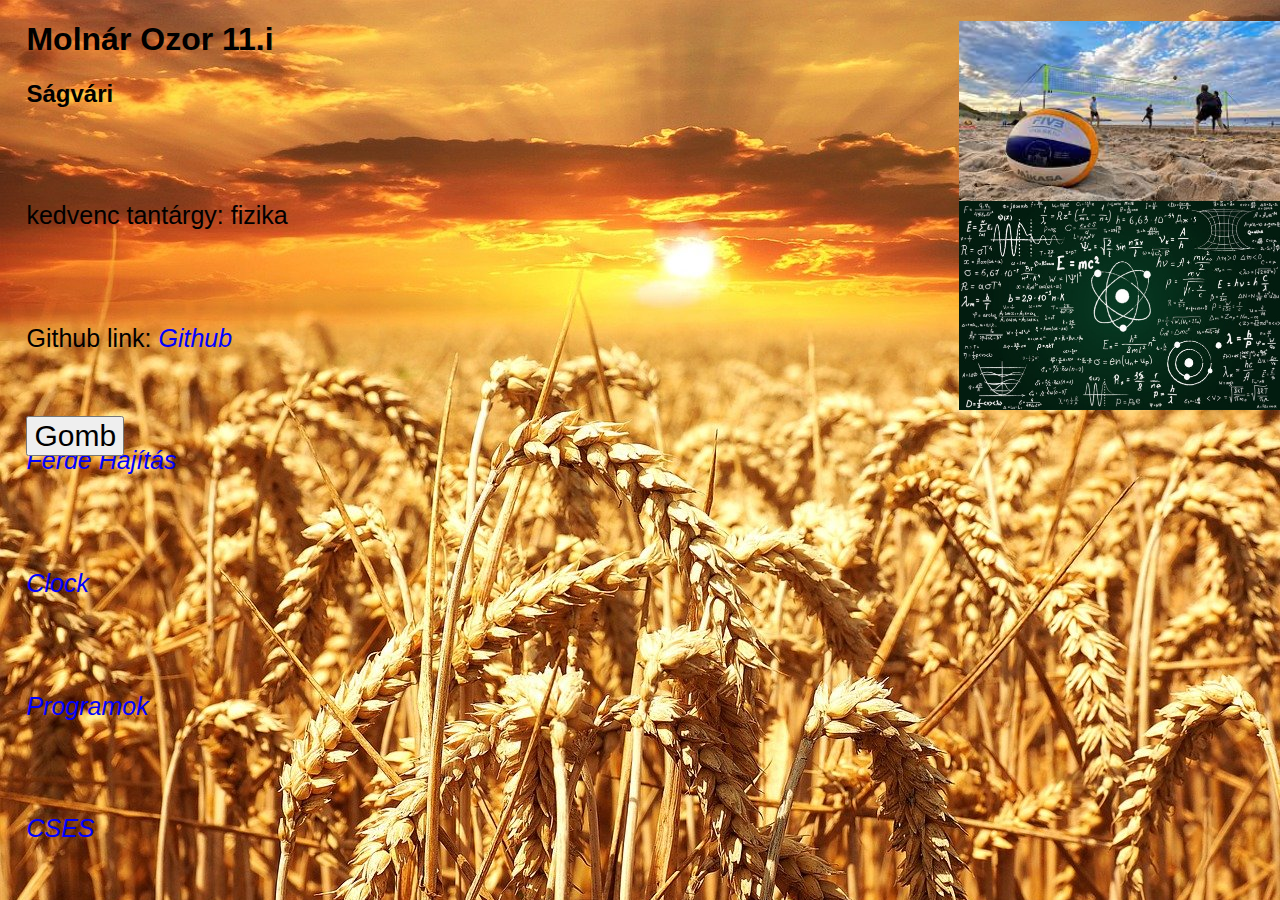
<file: index.html>
<!DOCTYPE html>
<html lang="en">
<head>
    <meta charset="UTF-8">
    <meta http-equiv="X-UA-Compatible" content="IE=edge">
    <meta name="viewport" content="width=device-width, initial-scale=1.0">
    <title>Személyiség☺</title>
    <link rel="stylesheet" href="styles.css">
</head>
<body>
<h1>Molnár Ozor 11.i  <img src="volleyball.jpg" style="float:right; width:8.5cm"></h1>
<h2>Ságvári</h2>
<p>
    kedvenc tantárgy: fizika <img src="physics.jpg" style="float:right; width:8.5cm">
</p>
<p>
    Github link: <a href="https://github.com/MolnarOzor" target="_blank">Github</a>
</p>
<button type="button" id="gomb">Gomb</button>
<p><a href="ferde_hajitas.html" target="_blank">Ferde Hajítás</a></p>
<p><a href="clock.html" target="_blank">Clock</a></p>
<p><a href="programok.html" target="_blank">Programok</a></p>
<p><a href="https://cses.fi/problemset/" target="_blank">CSES</a></p>


<script>
var b = document.querySelector("button");
b.addEventListener("mouseover",change);
function change()
{
    var i = Math.floor(Math.random()*675)+1;
    var j = Math.floor(Math.random()*675)+1;
    b.style.left = i+"px";
    b.style.top = j+"px";
}
</script>
</body>
</html>
</file>
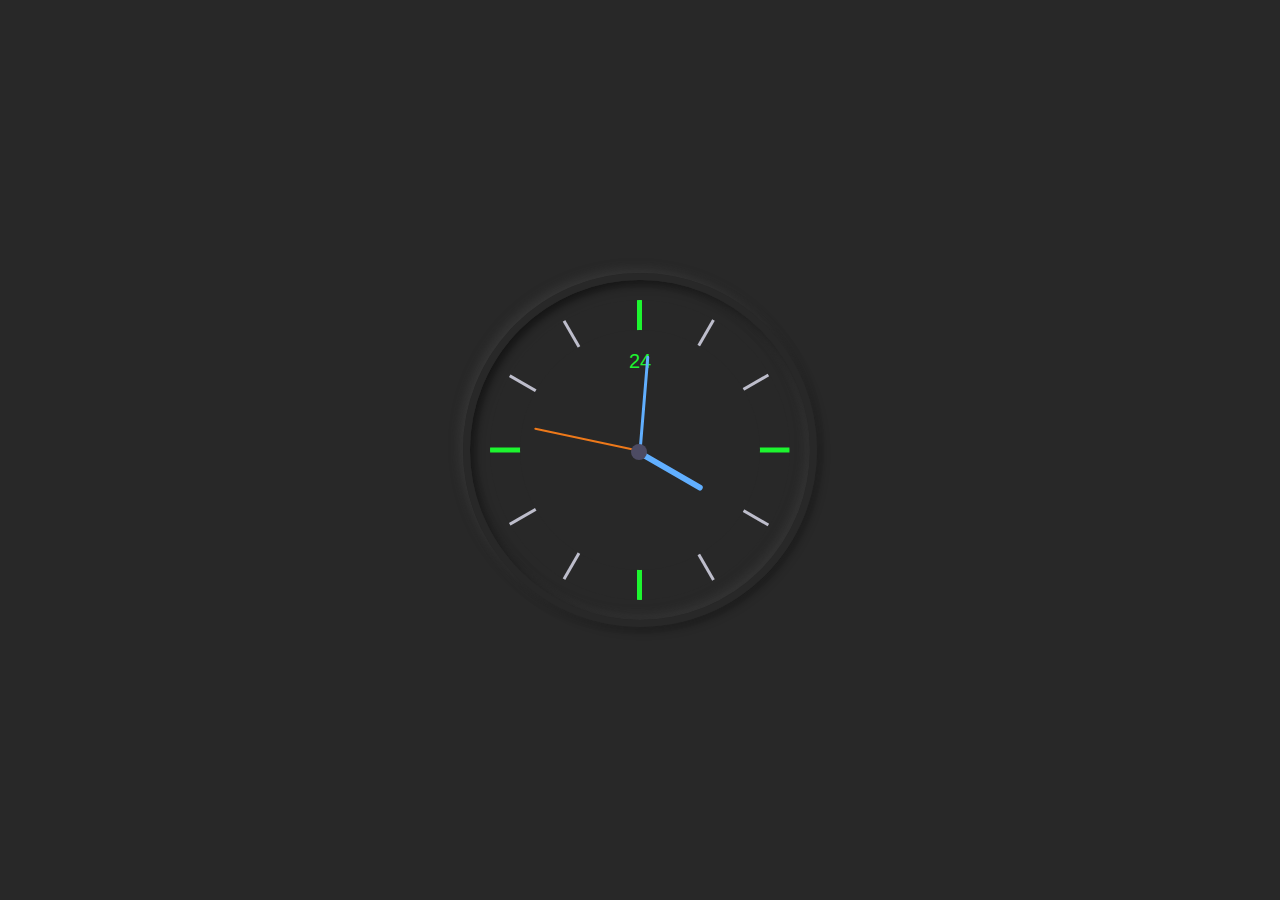
<file: clock.html>
<!DOCTYPE html>
<html lang="en">
<head>
    <meta charset="UTF-8">
    <meta http-equiv="X-UA-Compatible" content="IE=edge">
    <meta name="viewport" content="width=device-width, initial-scale=1.0">
    <link rel="stylesheet" href="style.css">
    <title>Document</title>
</head>
<body>

    <div class="clock">
        <div class="outer-clock-face">
            <div class="marking marking-one"></div>
            <div class="marking marking-two"></div>
            <div class="marking marking-three"></div>
            <div class="marking marking-four"></div>
            <div class="inner-clock-face">
                <div class="hand hour-hand"></div>
                <div class="hand min-hand"></div>
                <div class="hand second-hand"></div>    
                <div id="datebox"><p><span id="date">?</span></p></div>
            </div>
        </div> 
</body>
<script>
    const secondHand = document.querySelector('.second-hand');
    const minsHand = document.querySelector('.min-hand');
    const hourHand = document.querySelector('.hour-hand');

    function setDate() {
        const now = new Date();

        const seconds = now.getSeconds();
        const secondsDegrees = ((seconds / 60) * 360) + 90;
        secondHand.style.transform = `rotate(${secondsDegrees}deg)`;

        const mins = now.getMinutes();
        const minsDegrees = ((mins / 60) * 360) + ((seconds/60)*6) + 90;
        minsHand.style.transform = `rotate(${minsDegrees}deg)`;

        const hour = now.getHours();
        const hourDegrees = ((hour / 12) * 360) + ((mins/60)*30) + 90;
        hourHand.style.transform = `rotate(${hourDegrees}deg)`;

        const day = now.getDate();
        document.getElementById('date').innerHTML = day;
    }

    setInterval(setDate, 1000);

setDate();






</script>
</html>
</file>
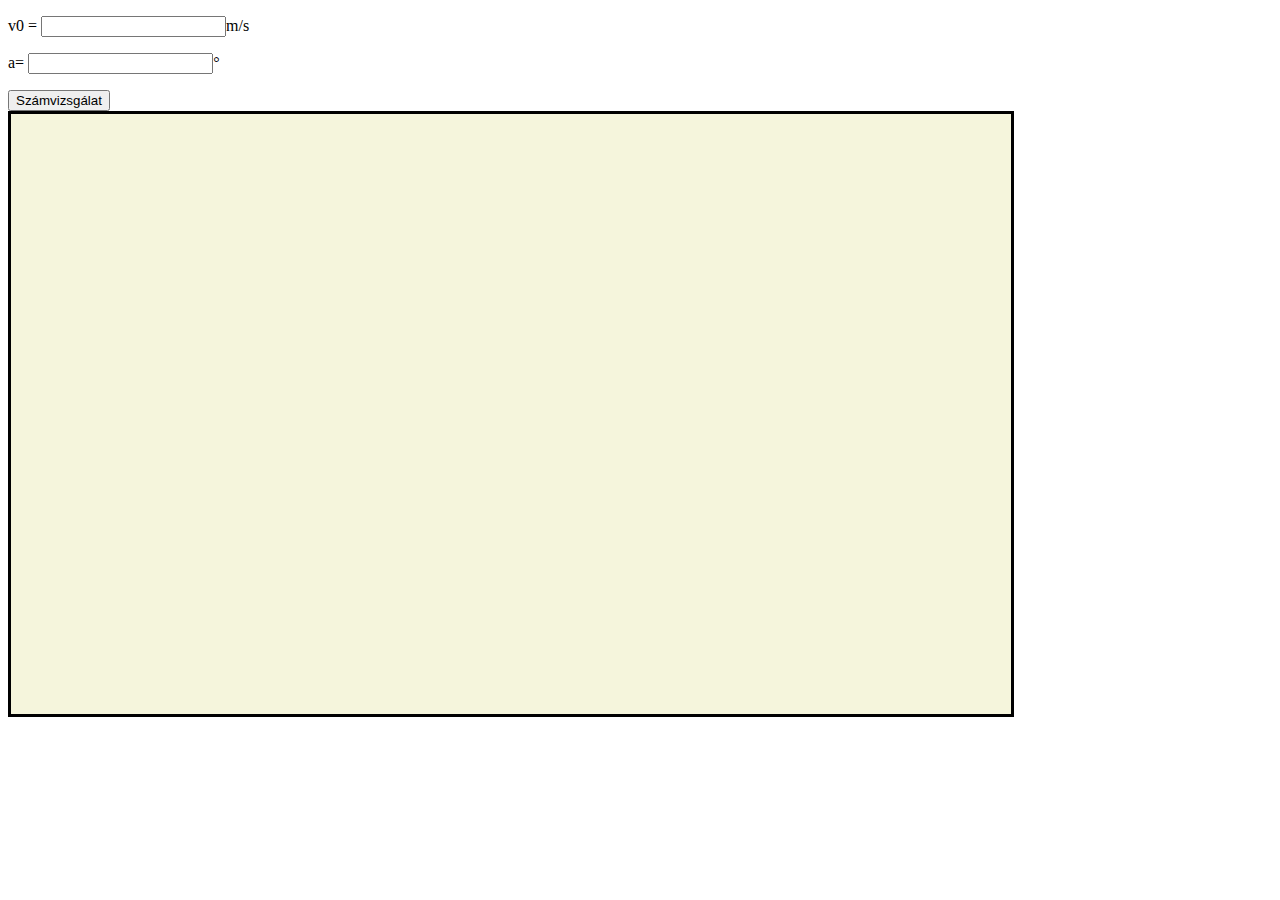
<file: ferde_hajitas.html>
<!DOCTYPE html>
<html lang="en">
<head>
    <meta charset="UTF-8">
    <meta http-equiv="X-UA-Compatible" content="IE=edge">
    <meta name="viewport" content="width=device-width, initial-scale=1.0">
    <title>Ferde Hajítás</title>
    <style>
        #palya{
            background-color: beige;
            border: 3px solid black;
        }
    </style>
</head>
<body>
    <form name="urlap"><p> v0 = <input type="text" name="v0">m/s</p>
    <p> a= <input type="text" name="a">°</p>
    <input type="button" value="Számvizsgálat" onclick="vizsgal()"></form>
    <canvas width="1000" height="600" id="palya"></canvas>
    <script>
        let palya = document.getElementById("palya")
        let ctx = palya.getContext("2d")
        function vizsgal(){
            let v0 = Number(document.forms["urlap"]["v0"].value);
            let a = Number(document.forms["urlap"]["a"].value) / 180 * Math.PI;
            let v0x = v0 * Math.cos(a);
            let v0y = v0 * Math.sin(a);
            let g = 9.81;
            let tr = 2*v0y/g;
            let x = 0
            let y = 0
            let text = ""
            ctx.clearRect(0,0, palya.width, palya.height)
            for(let t = 0; t <= Math.floor(tr * 10, 0); t++)
            {
                x = Math.floor(v0x*(t/10),0)
                y = 600-Math.floor(v0y*(t/10)-g/2*(t/10)**2,0)
                text = text+ x+" "+y+"ˇ\n"
                ctx.beginPath()
                ctx.ellipse(x,y,5,5,0,0,Math.PI * 2)
                ctx.fill()
            }
            console.log(text)
            ctx.font = "bold 48px calibri"
            ctx.fillText("ymax="+Math.floor(v0y*(tr/2)-g/2*(tr/2)**2,0)+"m", 50, 50)

        }

    </script>
</body>
</html>
</file>
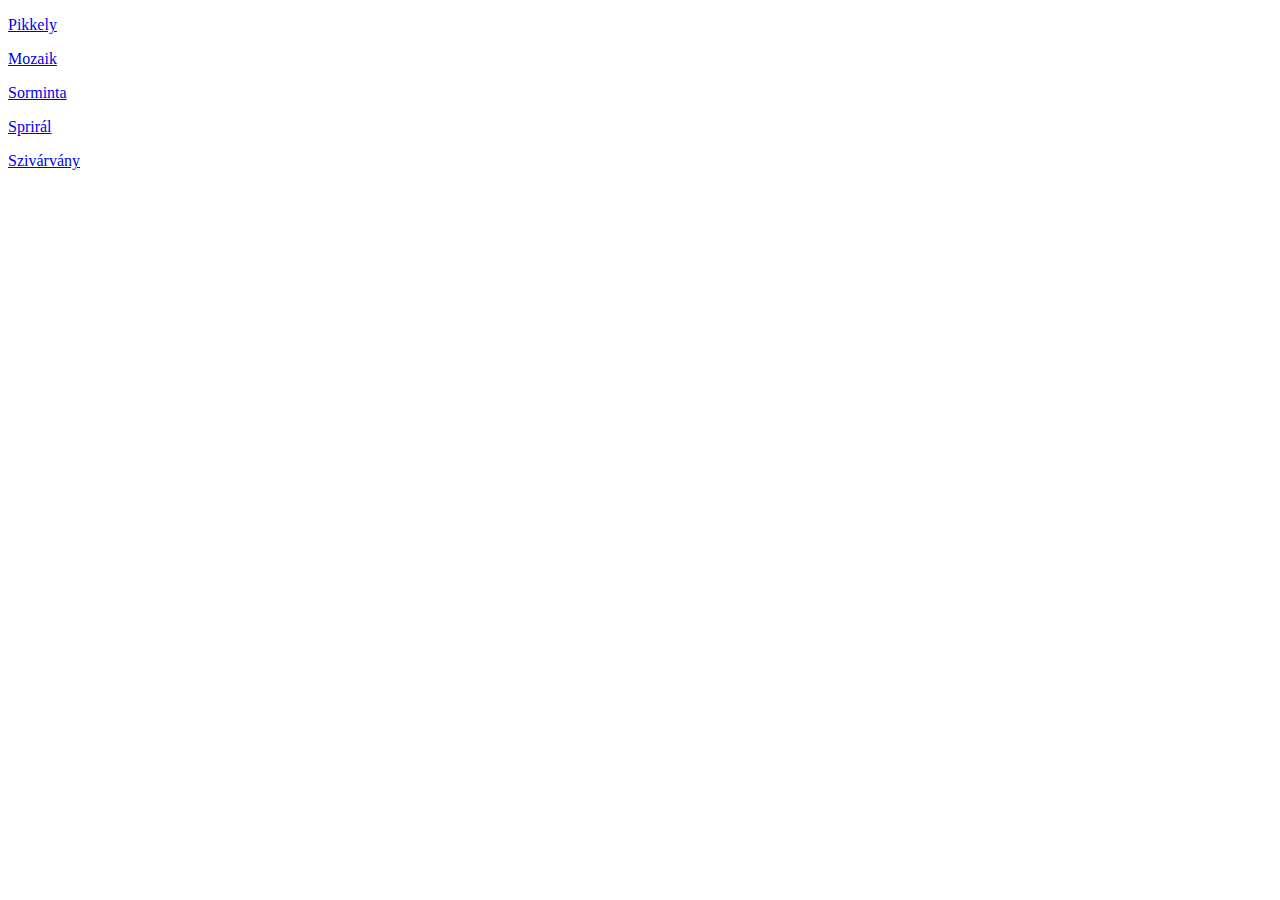
<file: programok.html>
<!DOCTYPE html>
<html lang="en">
<head>
    <meta charset="UTF-8">
    <meta http-equiv="X-UA-Compatible" content="IE=edge">
    <meta name="viewport" content="width=device-width, initial-scale=1.0">
    <title>Programok</title>
</head>
<body>
    <p><a href="pikkely.py" target="_blank">Pikkely</a></p>
    <p><a href="mozaik.py" target="_blank">Mozaik</a></p>
    <p><a href="sorminta.py" target="_blank">Sorminta</a></p>
    <p><a href="spiral.py" target="_blank">Sprirál</a></p>
    <p><a href="szivarvany.py" target="_blank">Szivárvány</a></p>
</body>
</html>
</file>
<file: styles.css>
body{
    background-image: url("buzamezo.jpg");
    color: black;
    margin: auto;
    margin-left: 0.7cm;
}
h1{
    font-family: sans-serif;
}

h2{
    font-family: sans-serif;
    margin-bottom: 1cm;
}

p{
    margin-top: 2.475cm;
    font-size: 25px;
    font-family: sans-serif;
}

a {
    color:blue;
    text-decoration: none;
    font-style: italic;
    font-size:25px;
}

a:hover {
    color:blue;
    text-decoration: none;
    text-decoration: none;
    font-size:25px;
}

#gomb {
    font-size: 30px;
    margin-top: 1cm;
    display: block;
    position: absolute;
}
</file>
<file: style.css>
html {
    background: #282828;
    text-align: center;
    font-size: 10px;
  }
  
  body {
    margin: 0;
    font-size: 2rem;
    display: flex;
    flex: 1;
    min-height: 100vh;
    align-items: center;
  }
  
  .clock {
    width: 30rem;
    height: 30rem;
    position: relative;
    padding: 2rem;
    border: 7px solid #282828;
    box-shadow: -4px -4px 10px rgba(67,67,67,0.5),
                  inset 4px 4px 10px rgba(0,0,0,0.5),
                  inset -4px -4px 10px rgba(67,67,67,0.5),
                  4px 4px 10px rgba(0,0,0,0.3);
    border-radius: 50%;
    margin: 50px auto;
  
  }

  .outer-clock-face {
    position: relative;
    background: #282828;
    overflow: hidden;
    width: 100%;
    height: 100%;
    border-radius: 100%;
  }
  
  .outer-clock-face::after {
    -webkit-transform: rotate(90deg);
    -moz-transform: rotate(90deg);
    transform: rotate(90deg)
  }
  
  .outer-clock-face::after,
  .outer-clock-face::before,
  .outer-clock-face .marking{
    content: '';
    position: absolute;
    width: 5px;
    height: 100%;
    background: #1df52f;
    z-index: 0;
    left: 49%;
  }

  .outer-clock-face .marking {
    background: #bdbdcb;
    width: 3px;
  }
  
  .outer-clock-face .marking.marking-one {
    -webkit-transform: rotate(30deg);
    -moz-transform: rotate(30deg);
    transform: rotate(30deg)
  }
  
  .outer-clock-face .marking.marking-two {
    -webkit-transform: rotate(60deg);
    -moz-transform: rotate(60deg);
    transform: rotate(60deg)
  }
  
  .outer-clock-face .marking.marking-three {
    -webkit-transform: rotate(120deg);
    -moz-transform: rotate(120deg);
    transform: rotate(120deg)
  }
  
  .outer-clock-face .marking.marking-four {
    -webkit-transform: rotate(150deg);
    -moz-transform: rotate(150deg);
    transform: rotate(150deg)
  }
  
  .inner-clock-face {
    position: absolute;
    top: 10%;
    left: 10%;
    width: 80%;
    height: 80%;
    background: #282828;
    -webkit-border-radius: 100%;
    -moz-border-radius: 100%;
    border-radius: 100%;
    z-index: 1;
  }
  
  .inner-clock-face::before {
    content: '';
    position: absolute;
    top: 50%;
    left: 50%;
    width: 16px;
    height: 16px;
    border-radius: 18px;
    margin-left: -9px;
    margin-top: -6px;
    background: #4d4b63;
    z-index: 11;
  }


  .hand {
    width: 50%;
    right: 50%;
    height: 6px;
    background: #61afff;
    position: absolute;
    top: 50%;
    border-radius: 6px;
    transform-origin: 100%;
    transform: rotate(90deg);
    transition-timing-function: cubic-bezier(0.1, 2.7, 0.58, 1);
  }
  
  .hand.hour-hand {
    width: 30%;
    z-index: 3;
  }
  
  .hand.min-hand {
    height: 3px;
    z-index: 10;
    width: 40%;
  }
  
  .hand.second-hand {
    background: #ee791a;
    width: 45%;
    height: 2px;
  }


  #date {
    background-color: #282828;
    font-family:sans-serif;
    color:#1df52f;
  }
</file>
